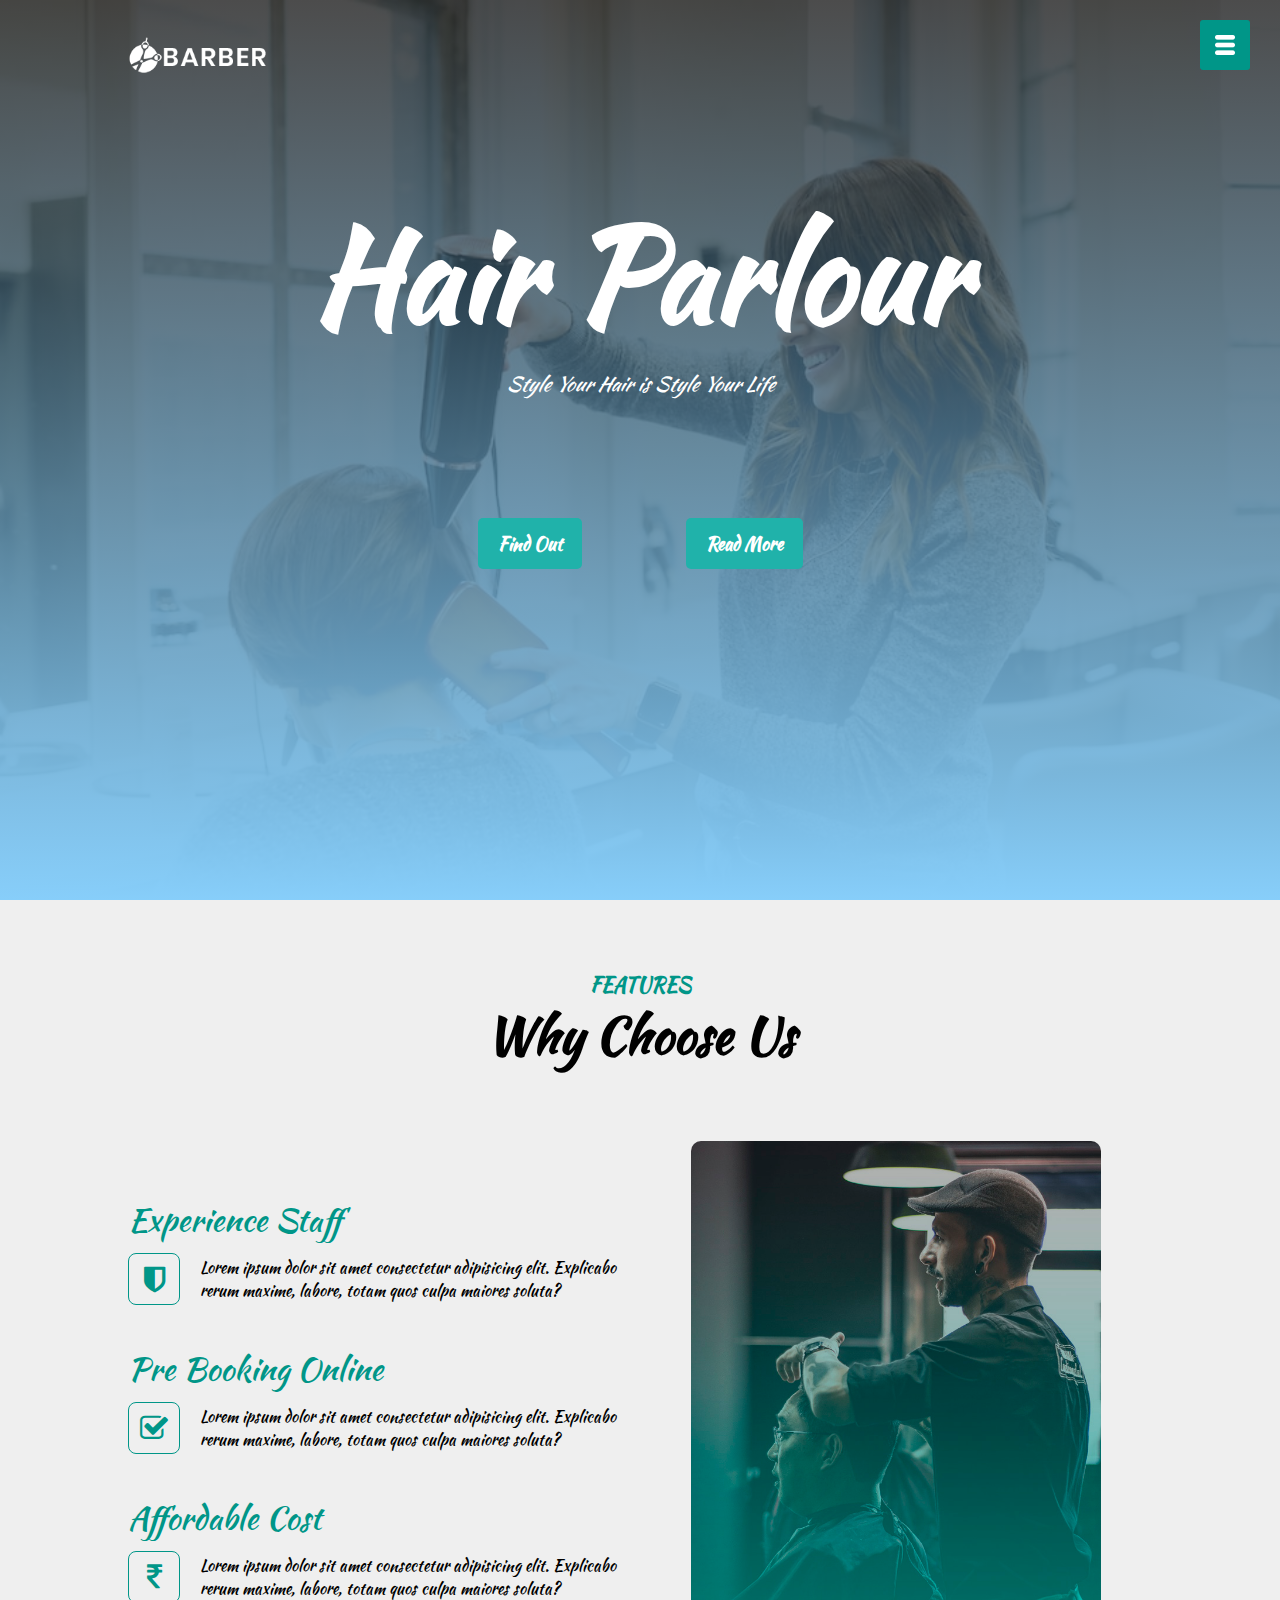
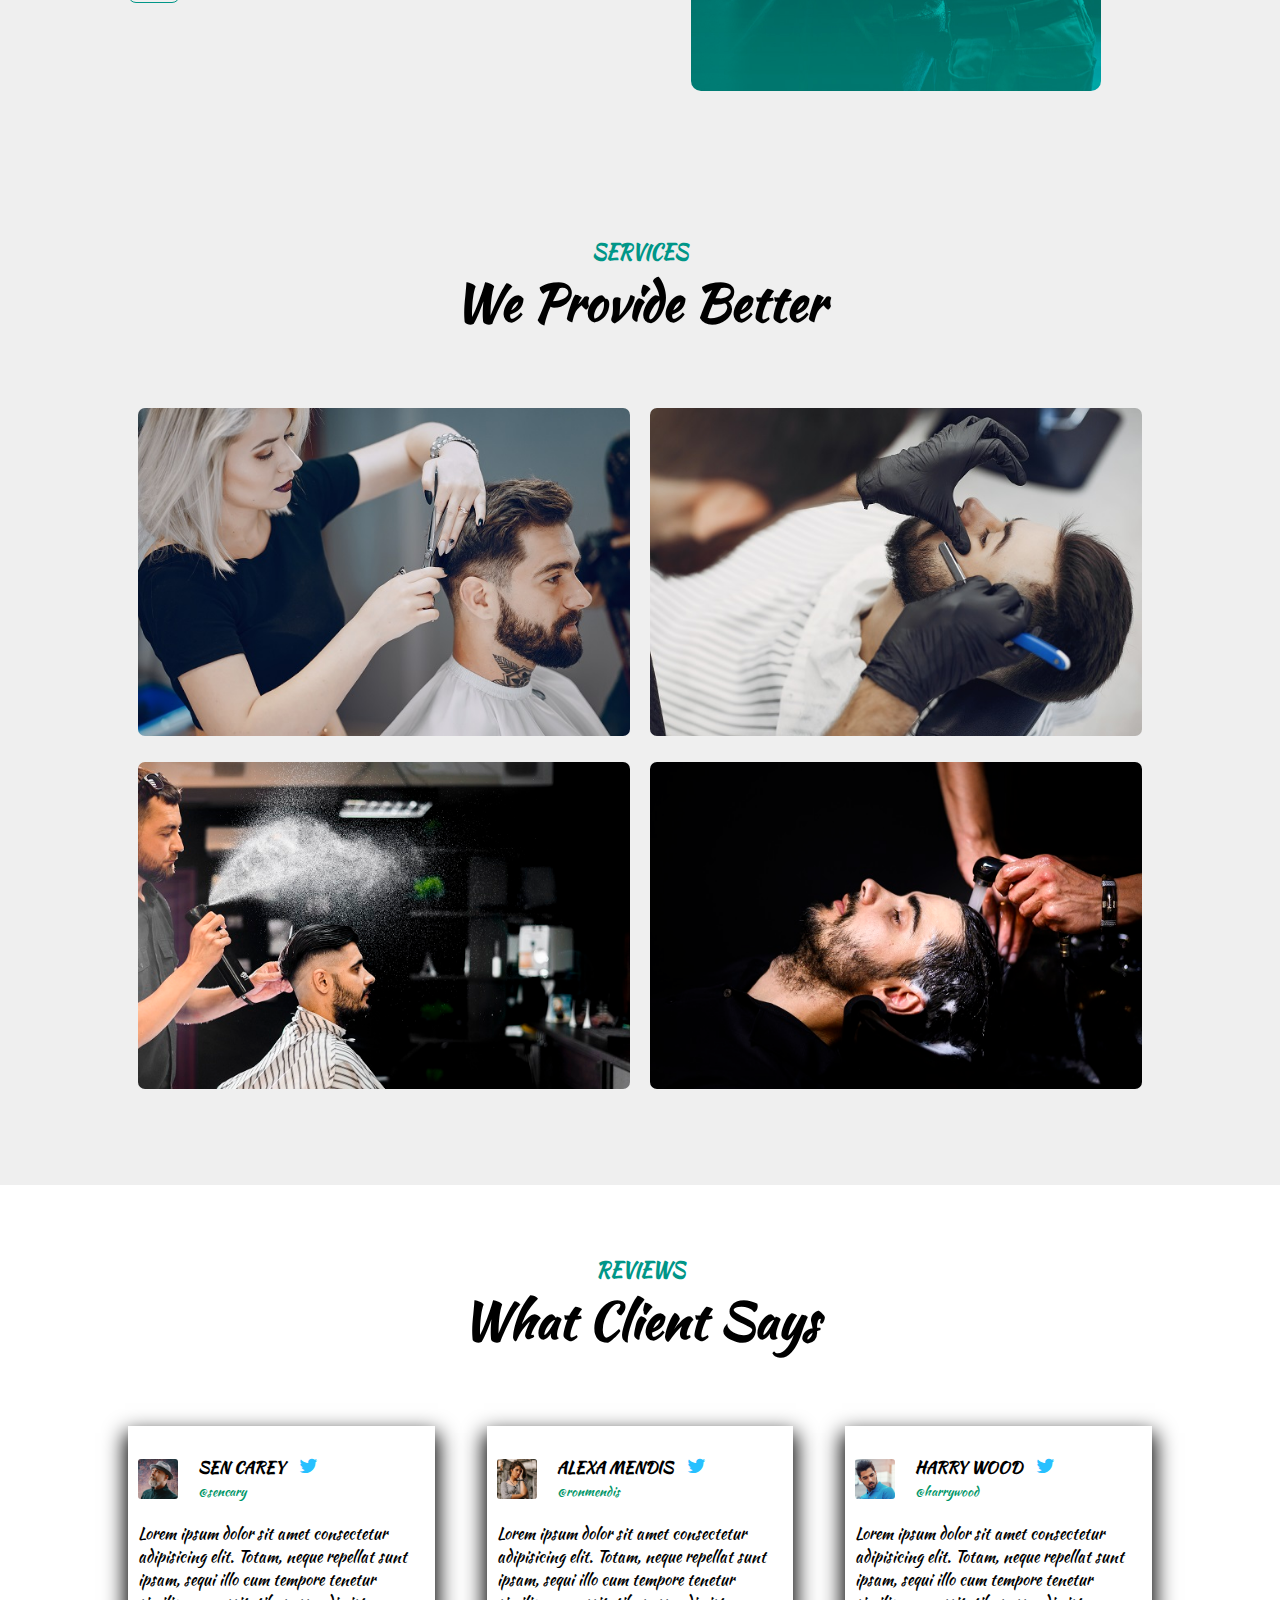
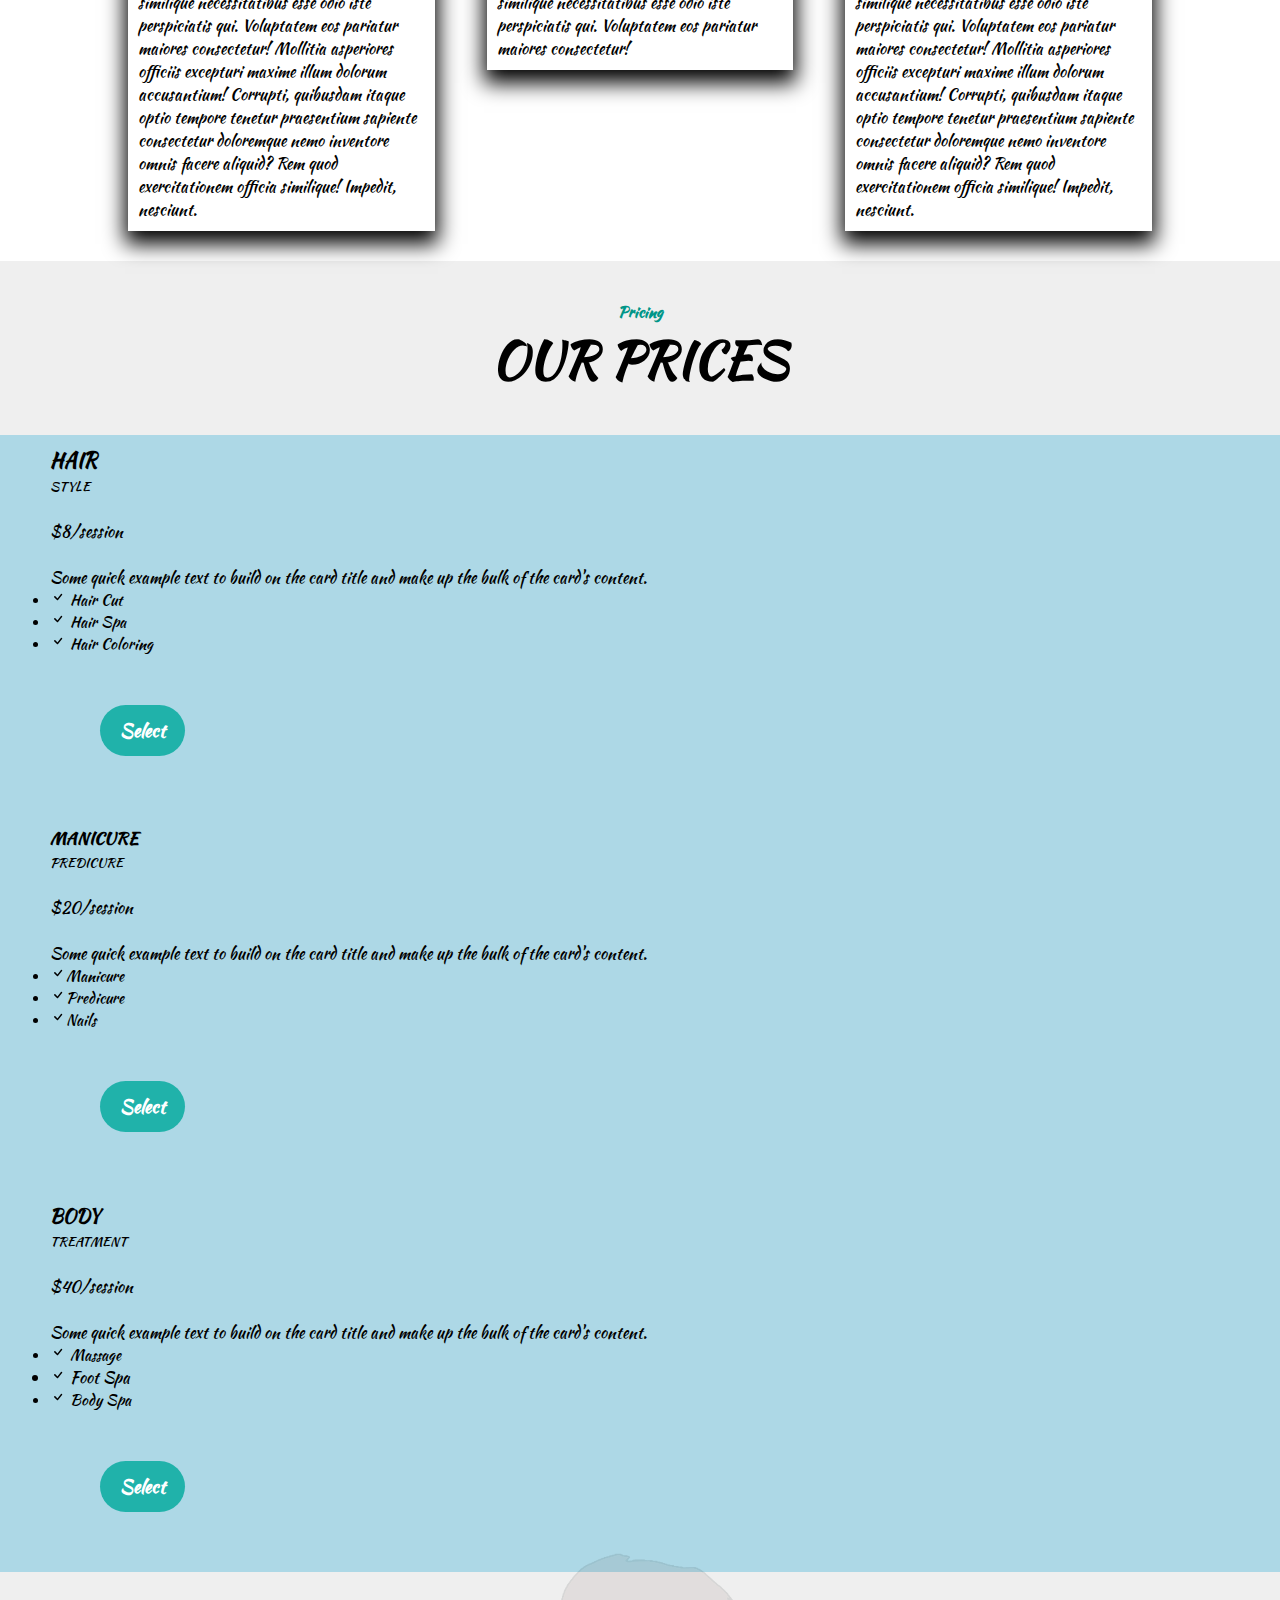
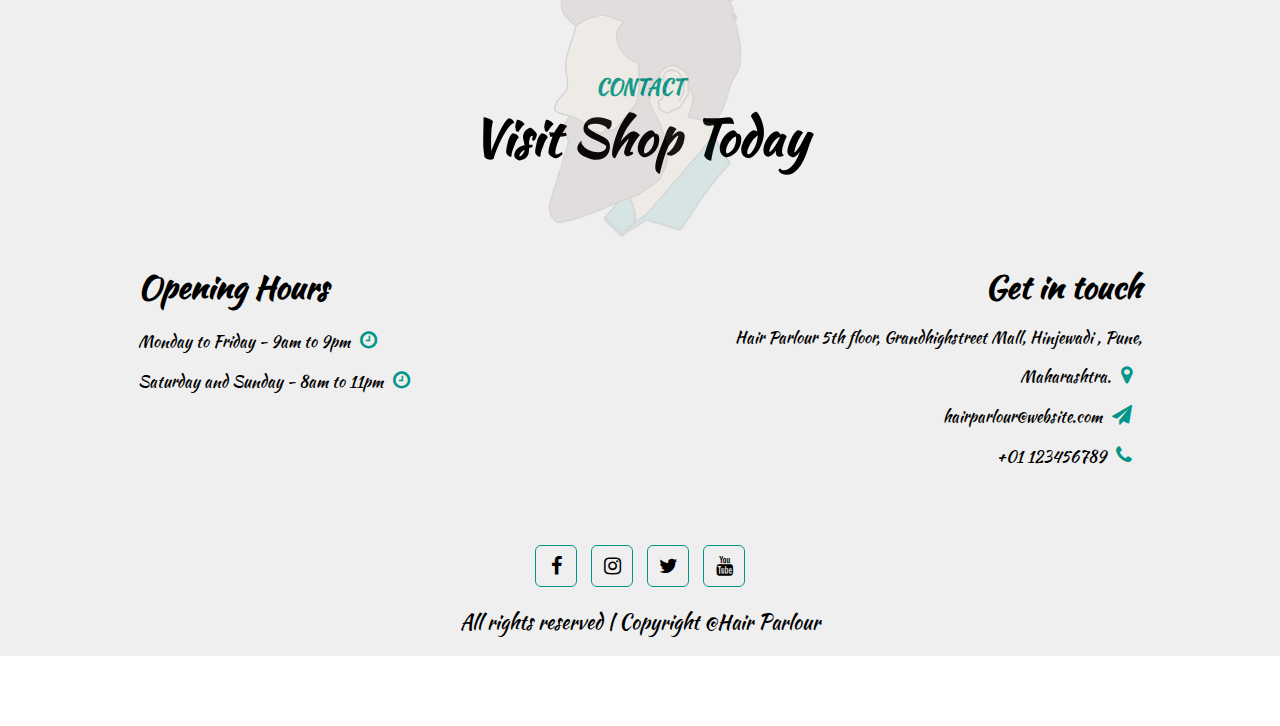
<file: index.html>
<!DOCTYPE html>
<html lang="en">

<head>
    <meta charset="UTF-8">
    <meta name="viewport" content="width=device-width, initial-scale=1.0">
    <title>Document</title>
    <link rel="stylesheet" href="style.css">
    <link rel="stylesheet" href="https://stackpath.bootstrapcdn.com/font-awesome/4.7.0/css/font-awesome.min.css">
    <link rel="preconnect" href="https://fonts.googleapis.com">
    <link rel="preconnect" href="https://fonts.gstatic.com" crossorigin>
    <link href="https://fonts.googleapis.com/css2?family=Kaushan+Script&display=swap" rel="stylesheet">
    <link rel="stylesheet" href="https://cdn.jsdelivr.net/npm/bootstrap@5.2.3/dist/css/bootstrap.min.css"
        integrity="sha384-rbsA2VBKQhggwzxH7pPCaAqO46MgnOM80zW1RWuH61DGLwZJEdK2Kadq2F9CUG65" crossorigin="anonymous">


</head>

<body>
    <section class="banner">
        <img src="Barber_Shop_img/logo.png" class="logo">
        <div class="banner-text">
            <h1>Hair Parlour</h1>
            <p>Style Your Hair is Style Your Life</p>
            <div class="banner-btn">
                <!-- <a href="#">Find Out</a>
                <a href="#">Read More</a> -->
                <button>
                    <a href="#" style="text-decoration: none; color: #fff;">Find Out</a>
                </button>
                <button>
                    <a href="#" style="text-decoration: none; color: #fff;">Read More</a>
                </button>
            </div>
        </div>
    </section>
    <div id="sidenav">
        <nav>
            <ul>
                <li><a href="#">HOME</a></li>
                <li><a href="#">FEATURES</a></li>
                <li><a href="#">SERVICES</a></li>
                <li><a href="#">TESTIMONIALS</a></li>
                <li><a href="#">MEET US</a></li>
            </ul>
        </nav>
    </div>
    <div id="menubtn">
        <img src="Barber_Shop_img/menu.png" id="menu" style="text-decoration: none;">
    </div>
    <section id="features" style="background-color: #efefef;">
        <div class="title-text">
            <p>FEATURES</p>
            <h1>Why Choose Us</h1>
        </div>
        <div class="features-box">
            <div class="feature">
                <h1>
                    Experience Staff
                </h1>
                <div class="features-des">
                    <div class="feature-icon">
                        <i class="fa fa-shield"></i>
                    </div>
                    <div class="feature-text">
                        <p>Lorem ipsum dolor sit amet consectetur adipisicing elit. Explicabo rerum maxime, labore,
                            totam quos culpa maiores soluta?</p>
                    </div>
                </div>
                <h1>
                    Pre Booking Online
                </h1>
                <div class="features-des">
                    <div class="feature-icon">
                        <i class="fa fa-check-square-o"></i>
                    </div>
                    <div class="feature-text">
                        <p>Lorem ipsum dolor sit amet consectetur adipisicing elit. Explicabo rerum maxime, labore,
                            totam quos culpa maiores soluta?</p>
                    </div>
                </div>
                <h1>
                    Affordable Cost
                </h1>
                <div class="features-des">
                    <div class="feature-icon">
                        <i class="fa fa-inr"></i>
                    </div>
                    <div class="feature-text">
                        <p>Lorem ipsum dolor sit amet consectetur adipisicing elit. Explicabo rerum maxime, labore,
                            totam quos culpa maiores soluta?</p>
                    </div>
                </div>
            </div>
            <div class="feature-img">
                <img src="Barber_Shop_img/barber-man.jpg">
            </div>
        </div>

    </section>
    <!-- service -->

    <section id="service">
        <div class="title-text">
            <p>SERVICES</p>
            <h1>We Provide Better</h1>
        </div>
        <div class="service-box" style="object-fit: cover; transition: all ease 1.3s;">
            <div class="single-service">
                <img src="Barber_Shop_img/pic-1.jpg">
                <div class="overlay"></div>
                <div class="service-decs">
                    <h3>Hair Styling</h3>
                    <hr>
                    <p>Lorem ipsum dolor sit amet consectetur adipisicing elit.
                </div>
            </div>
            <div class="single-service">
                <img src="Barber_Shop_img/pic-2.jpg">
                <div class="overlay"></div>
                <div class="service-decs">
                    <h3>Beard Trim</h3>
                    <hr>
                    <p>Lorem ipsum dolor sit amet consectetur adipisicing elit..</p>
                </div>

            </div>
            <div class="single-service">
                <img src="Barber_Shop_img/pic-3.jpg">
                <div class="overlay"></div>
                <div class="service-decs">
                    <h3>Hair Cut</h3>
                    <hr>
                    <p>Lorem ipsum dolor sit amet consectetur adipisicing elit. .</p>
                </div>
            </div>
            <div class="single-service">
                <img src="Barber_Shop_img/pic-4.jpg">
                <div class="overlay"></div>
                <div class="service-decs">
                    <h3>Dry Shampoo</h3>
                    <hr>
                    <p>Lorem ipsum dolor sit amet consectetur adipisicing elit..</p>
                </div>
            </div>
        </div>

    </section>


    <!-- testimonial -->

    <section id="tesstimonial" style="background-color: ">
        <div class="title-text">
            <p>REVIEWS</p>
            <h1>What Client Says</h1>
        </div>
        <div class="testi-row">
            <div class="testi-col">
                <div class="user">
                    <img src="Barber_Shop_img/img-1.jpg">
                    <div class="user-info">
                        <h4>
                            SEN CAREY <i class="fa fa-twitter"></i>
                        </h4>
                        <small>@sencary</i></small>
                    </div>
                </div>
                <p style="color: ;">Lorem ipsum dolor sit amet consectetur adipisicing elit. Totam, neque repellat
                    sunt ipsam, sequi illo
                    cum tempore tenetur similique necessitatibus esse odio iste perspiciatis qui. Voluptatem eos
                    pariatur maiores consectetur!
                    Mollitia asperiores officiis excepturi maxime illum dolorum accusantium! Corrupti, quibusdam itaque
                    optio tempore tenetur praesentium sapiente consectetur doloremque nemo inventore omnis facere
                    aliquid? Rem quod exercitationem officia similique! Impedit, nesciunt.</p>
            </div>
            <div class="testi-col">
                <div class="user">
                    <img src="Barber_Shop_img/img-2.jpg">
                    <div class="user-info">
                        <h4>
                            ALEXA MENDIS <i class="fa fa-twitter"></i>
                        </h4>
                        <small>@ronmendis</small>
                    </div>
                </div>

                <p>Lorem ipsum dolor sit amet consectetur adipisicing elit. Totam, neque repellat
                    sunt ipsam, sequi illo
                    cum tempore tenetur similique necessitatibus esse odio iste perspiciatis qui. Voluptatem eos
                    pariatur maiores consectetur!
                </p>
            </div>
            <div class="testi-col">
                <div class="user">
                    <img src="Barber_Shop_img/img-3.jpg">
                    <div class="user-info">
                        <h4>
                            HARRY WOOD <i class="fa fa-twitter"></i>
                        </h4>
                        <small>@harrywood</small>
                    </div>
                </div>

                <p>Lorem ipsum dolor sit amet consectetur adipisicing elit. Totam, neque repellat sunt ipsam, sequi illo
                    cum tempore tenetur similique necessitatibus esse odio iste perspiciatis qui. Voluptatem eos
                    pariatur maiores consectetur!
                    Mollitia asperiores officiis excepturi maxime illum dolorum accusantium! Corrupti, quibusdam itaque
                    optio tempore tenetur praesentium sapiente consectetur doloremque nemo inventore omnis facere
                    aliquid? Rem quod exercitationem officia similique! Impedit, nesciunt.</p>
            </div>
        </div>
        <div class="container-fluid" style="background-color: #efefef;">
            <div class="title-text" style="padding: 40px 0;">
                <p style="font-size: 15px;">Pricing</p>
                <h1><b>OUR PRICES</b></h1>
            </div>
            <div class="container p-5">
                <div class="row">
                    <div class="col-lg-4 col-md-12 mb-4">
                        <div class="card h-100 shadow-lg" style="background-color: lightblue" >
                            <div class="card-body">
                                <div class="text-center p-3">
                                    <h5 class="card-title" style="font-size: 20px;">HAIR</h5>
                                    <small>STYLE</small>
                                    <br><br>
                                    <span class="h2">$8</span>/session
                                    <br><br>
                                </div>
                                <p class="card-text">Some quick example text to build on the card title and make up the
                                    bulk of the card's content.</p>
                            </div>
                            <ul class="list-group list-group-flush">
                                <li class="list-group-item" style="font-size: 15px; font-weight: 300;"><svg
                                        xmlns="http://www.w3.org/2000/svg" width="16" height="16" fill="currentColor"
                                        class="bi bi-check" viewBox="0 0 16 16">
                                        <path
                                            d="M10.97 4.97a.75.75 0 0 1 1.07 1.05l-3.99 4.99a.75.75 0 0 1-1.08.02L4.324 8.384a.75.75 0 1 1 1.06-1.06l2.094 2.093 3.473-4.425a.267.267 0 0 1 .02-.022z" />
                                    </svg> Hair Cut</li>
                                <li class="list-group-item" style="font-size: 15px; font-weight: 300;"><svg
                                        xmlns="http://www.w3.org/2000/svg" width="16" height="16" fill="currentColor"
                                        class="bi bi-check" viewBox="0 0 16 16">
                                        <path
                                            d="M10.97 4.97a.75.75 0 0 1 1.07 1.05l-3.99 4.99a.75.75 0 0 1-1.08.02L4.324 8.384a.75.75 0 1 1 1.06-1.06l2.094 2.093 3.473-4.425a.267.267 0 0 1 .02-.022z" />
                                    </svg> Hair Spa</li>
                                <li class="list-group-item" style="font-size: 15px; font-weight: 300;"><svg
                                        xmlns="http://www.w3.org/2000/svg" width="16" height="16" fill="currentColor"
                                        class="bi bi-check" viewBox="0 0 16 16">
                                        <path
                                            d="M10.97 4.97a.75.75 0 0 1 1.07 1.05l-3.99 4.99a.75.75 0 0 1-1.08.02L4.324 8.384a.75.75 0 1 1 1.06-1.06l2.094 2.093 3.473-4.425a.267.267 0 0 1 .02-.022z" />
                                    </svg> Hair Coloring</li>
                            </ul>
                            <div class="card-body text-center">
                                <button class="btn btn-outline-primary btn-lg"
                                    style="border-radius:30px">Select</button>
                            </div>
                        </div>
                    </div>
                    <div class="col-lg-4 col-md-12 mb-4">
                        <div class="card h-100 shadow-lg" style="background-color: lightblue;" >
                            <div class="card-body">
                                <div class="text-center p-3">
                                    <h5 class="card-title" style="font-size: 17px;">MANICURE</h5>
                                    <small>PREDICURE</small>
                                    <br><br>
                                    <span class="h2">$20</span>/session
                                    <br><br>
                                </div>
                                <p class="card-text">Some quick example text to build on the card title and make up the
                                    bulk of the card's content.</p>

                            </div>
                            <ul class="list-group list-group-flush">
                                <li class="list-group-item" style="font-size: 15px; font-weight: 300;"><svg
                                        xmlns="http://www.w3.org/2000/svg" width="16" height="16" fill="currentColor"
                                        class="bi bi-check" viewBox="0 0 16 16">
                                        <path
                                            d="M10.97 4.97a.75.75 0 0 1 1.07 1.05l-3.99 4.99a.75.75 0 0 1-1.08.02L4.324 8.384a.75.75 0 1 1 1.06-1.06l2.094 2.093 3.473-4.425a.267.267 0 0 1 .02-.022z" />
                                    </svg>Manicure</li>
                                <li class="list-group-item" style="font-size: 15px; font-weight: 300;"><svg
                                        xmlns="http://www.w3.org/2000/svg" width="16" height="16" fill="currentColor"
                                        class="bi bi-check" viewBox="0 0 16 16">
                                        <path
                                            d="M10.97 4.97a.75.75 0 0 1 1.07 1.05l-3.99 4.99a.75.75 0 0 1-1.08.02L4.324 8.384a.75.75 0 1 1 1.06-1.06l2.094 2.093 3.473-4.425a.267.267 0 0 1 .02-.022z" />
                                    </svg>Predicure</li>
                                <li class="list-group-item" style="font-size: 15px; font-weight: 300;"><svg
                                        xmlns="http://www.w3.org/2000/svg" width="16" height="16" fill="currentColor"
                                        class="bi bi-check" viewBox="0 0 16 16">
                                        <path
                                            d="M10.97 4.97a.75.75 0 0 1 1.07 1.05l-3.99 4.99a.75.75 0 0 1-1.08.02L4.324 8.384a.75.75 0 1 1 1.06-1.06l2.094 2.093 3.473-4.425a.267.267 0 0 1 .02-.022z" />
                                    </svg>Nails</li>
                            </ul>
                            <div class="card-body text-center">
                                <button class="btn btn-outline-primary btn-lg"
                                    style="border-radius:30px">Select</button>
                            </div>
                        </div>
                    </div>
                    <div class="col-lg-4 col-md-12 mb-4">
                        <div class="card h-100 shadow-lg" style="background-color: lightblue;">
                            <div class="card-body">
                                <div class="text-center p-3">
                                    <h5 class="card-title" style="font-size: 18px;">BODY</h5>
                                    <small>TREATMENT</small>
                                    <br><br>
                                    <span class="h2">$40</span>/session
                                    <br><br>
                                </div>
                                <p class="card-text">Some quick example text to build on the card title and make up the
                                    bulk of the card's content.</p>
                            </div>
                            <ul class="list-group list-group-flush">
                                <li class="list-group-item" style="font-size: 15px; font-weight: 200;"><svg
                                        xmlns="http://www.w3.org/2000/svg" width="16" height="16" fill="currentColor"
                                        class="bi bi-check" viewBox="0 0 16 16">
                                        <path
                                            d="M10.97 4.97a.75.75 0 0 1 1.07 1.05l-3.99 4.99a.75.75 0 0 1-1.08.02L4.324 8.384a.75.75 0 1 1 1.06-1.06l2.094 2.093 3.473-4.425a.267.267 0 0 1 .02-.022z" />
                                    </svg> Massage</li>
                                <li class="list-group-item" style="font-size: 15x; font-weight: 300;"><svg
                                        xmlns="http://www.w3.org/2000/svg" width="16" height="16" fill="currentColor"
                                        class="bi bi-check" viewBox="0 0 16 16">
                                        <path
                                            d="M10.97 4.97a.75.75 0 0 1 1.07 1.05l-3.99 4.99a.75.75 0 0 1-1.08.02L4.324 8.384a.75.75 0 1 1 1.06-1.06l2.094 2.093 3.473-4.425a.267.267 0 0 1 .02-.022z" />
                                    </svg> Foot Spa</li>
                                <li class="list-group-item" style="font-size: 15px; font-weight: 300;"><svg
                                        xmlns="http://www.w3.org/2000/svg" width="16" height="16" fill="currentColor"
                                        class="bi bi-check" viewBox="0 0 16 16">
                                        <path
                                            d="M10.97 4.97a.75.75 0 0 1 1.07 1.05l-3.99 4.99a.75.75 0 0 1-1.08.02L4.324 8.384a.75.75 0 1 1 1.06-1.06l2.094 2.093 3.473-4.425a.267.267 0 0 1 .02-.022z" />
                                    </svg> Body Spa</li>
                            </ul>
                            <div class="card-body text-center">
                                <button class="btn btn-outline-primary btn-lg"
                                    style="border-radius:30px">Select</button>
                            </div>
                        </div>
                    </div>
                </div>
            </div>

            <section id="footer">
                <img src="Barber_Shop_img/footer-img.png" class="footer-img">
                <div class="title-text">
                    <p>CONTACT</p>
                    <h1>Visit Shop Today</h1>
                </div>
                <div class="footer-row">
                    <div class="footer-left">
                        <h1>Opening Hours</h1>
                        <p>Monday to Friday - 9am to 9pm<i class="fa fa-clock-o"></i></p>
                        <p>Saturday and Sunday - 8am to 11pm<i class="fa fa-clock-o"></i></p>
                    </div>
                    <div class="footer-right">
                        <h1>Get in touch</h1>
                        <p> Hair Parlour 5th floor, Grandhighstreet Mall, Hinjewadi , Pune, Maharashtra.<i class="fa fa-map-marker"></i></p>
                        <p>hairparlour@website.com<i class="fa fa-paper-plane"></i></p>
                        <p>+01 123456789<i class="fa fa-phone"></i></p>
                    </div>
                </div>
                <div class="social-links">
                    <i class="fa fa-facebook"></i>
                    <i class="fa fa-instagram"></i>
                    <i class="fa fa-twitter"></i>
                    <i class="fa fa-youtube"></i>
                    <p>All rights reserved | Copyright @Hair Parlour</p>
                </div>
            </section>
    </section>
    <script>
        var menubtn = document.getElementById("menubtn")
        var sidenav = document.getElementById("sidenav")
        var menu = document.getElementById("menu")

        sidenav.style.right = "-250px";
        menubtn.onclick = function () {
            if (sidenav.style.right == "-250px") {
                sidenav.style.right = "0";
                menu.src = "Barber_Shop_img/close.png";
            }
            else {
                sidenav.style.right = "-250px";
                menu.src = "Barber_Shop_img/menu.png";
            }
        }
    </script>
    <script src="https://cdn.jsdelivr.net/npm/bootstrap@5.0.0-beta1/dist/js/bootstrap.bundle.min.js"
        integrity="sha384-ygbV9kiqUc6oa4msXn9868pTtWMgiQaeYH7/t7LECLbyPA2x65Kgf80OJFdroafW"
        crossorigin="anonymous"></script>

</body>

</html>
</file>
<file: style.css>
* {
    margin: 0;
    padding: 0;
    font-family: 'Kaushan Script', cursive;
}

.banner {
    background:  linear-gradient(rgba(0, 0, 0, 0.7),  lightskyblue),url(Barber_Shop_img/hair\ image.jpg);
    background-size: cover;
    background-position: center;
    height: 100vh;
}

.logo {
    width: 140px;
    position: absolute;
    top: 4%;
    left: 10%;
}

.banner-text {
    text-align: center;
    color: white;
    padding-top: 180px;
}

.banner-text h1 {
    font-size: 130px;
    
    /* font-family: 'Kaushan Script', cursive; */
    /* -webkit-text-stroke: 4px #000;
    color: yellow; */

}

.banner-text p {
    font-size: 20px;
    font-style: italic;
}

.banner-btn {
    margin: 70px auto 0;
}

/* .banner-btn a {
    display: inline-block;
    width: 150px;
    text-decoration: none;
    margin: 0 10px;
    padding: 12px 0;
    color: white;
    border: .5px solid white;
} */

button{
    font-size: 18px;
    font-weight: 700;
    border-radius: 5px;
    padding: 12px 20px;
    margin: 50px;
    border: none;
    color: #fff;
    background-color: lightseagreen;
    transition: all ease 0.5s;

}
button:hover{
    box-shadow: 5px 5px 0px #000;
}

.banner-btn a:hover {
    color: black;

}

#sidenav {
    width: 250px;
    height: 100vh;
    position: fixed;
    right: 0;
    top: 0;
    z-index: 2;
    background: #009688;
}

nav ul li {
    list-style: none;
    margin: 50px 20px;

}

nav ul li a {
    text-decoration: none;
    color: white;

}

#menubtn {
    width: 50px;
    height: 50px;
    background: #009688;
    text-align: center;
    position: fixed;
    right: 30px;
    top: 20px;
    border-radius: 3px;
    z-index: 3;
    cursor: pointer;
}

#menubtn img {
    width: 20px;
    margin-top: 15px;
}

@media screen and (max-width: 770px) {
    .banner-text h1 {
        font-size: 44px;
        /* font-family: 'Kaushan Script', cursive; */

    }

    .banner-btn a {
        display: block;
        margin: 20px auto;
    }

    .banner-btn a:hover {
        color: black;
    }

}

/* FEATURES */
#features {
    width: 100%;
    padding: 70px 0;
}

.title-text {
    text-align: center;
    padding-bottom: 70px;
}

.title-text P {
    margin: auto;
    font-size: 20px;
    color: #009688;
    font-weight: bold;
}

.title-text h1 {
    font-size: 50px;
}

.features-box {
    width: 80%;
    margin: auto;
    display: flex;
    flex-wrap: wrap;
    align-items: center;
    text-align: center;
}

.feature {
    flex-basis: 50%;
}

.feature-img {
    margin: auto;
    flex-basis: 50%;
    overflow: hidden;
}

.feature-img img {
    width: 80%;
    border-radius: 10px;
    object-fit: cover;
    transition: all ease 1s;
}

.feature h1 {
    text-align: left;
    margin-bottom: 10px;
    font-weight: 100;
    color: #009688;

}

.features-des {
    display: flex;
    align-items: center;
    margin-bottom: 40px;
}

.feature-icon .fa {
    width: 50px;
    height: 50px;
    font-size: 30px;
    line-height: 50px;
    border-radius: 8px;
    color: #009688;
    border: 1px solid #009688;
}

.feature-text p {
    padding: 0 20px;
    text-align: initial;
}

@media screen and (max-width: 770px) {
    .title-text h1 {
        font-size: 35px;
    }

    .feature {
        flex-basis: 100%;
    }

    .feature-img {

        flex-basis: 100%;
    }

    .feature-img img {
        width: 100%;
        border-radius: 10px;
    }
}


/* service */

#service {
    width: 100%;
    padding: 70px 0;
    background-color: #efefef;
}

.service-box {
    width: 80%;
    display: flex;
    flex-wrap: wrap;
    justify-content: space-around;
    margin: auto;
}

.single-service {
    flex-basis: 48%;
    text-align: center;
    border-radius: 7px;
    margin-bottom: 20px;
    color: white;
    position: relative;
}

.single-service img {
    width: 100%;
    border-radius: 7px;
}

.overlay {
    width: 100%;
    height: 100%;
    position: absolute;
    top: 0;
    border-radius: 7px;
    cursor: pointer;
    background: linear-gradient(rgba(0, 0, 0, 0.3), #009688);
    opacity: 0;
    transition: 1s;
}

.single-service:hover .overlay {
    opacity: 1;

}

.service-decs {
    position: absolute;
    width: 80%;
    bottom: 0%;
    left: 50%;
    transform: translate(-50%);
    opacity: 0;
    transition: 1s;
}

hr {
    background: white;
    height: 2px;
    width: 60%;
    border: 0;
    margin: 15px auto;
}

.service-decs p {
    font-size: 14px;
}

.single-service:hover .service-decs {
    bottom: 40%;
    opacity: 1;

}
@media screen and (max-width: 770px){
    .single-service{
        flex-basis: 100%;
        margin-bottom: 30px;
    }
    .service-decs p{
        font-size: 12px;
    }
    hr{
        margin: 5px auto;
    }
    .single-service:hover .service-decs {
        bottom: 25% !important;
        
    
    }


}


/* testimonial */

#tesstimonial{
    width: 100%;
    padding: 70px 0;
}
.testi-row{
    width: 80%;
    margin: auto;
    display: flex;
    justify-content: space-between;
    align-items: flex-start;
    flex-wrap: wrap;
}
.testi-col{
    flex-basis: 28%;
    padding: 10px;
    margin-bottom: 30px;
    border-radius: 5px solid black;
    box-shadow: 0 10px 20px 3px black;
    cursor: pointer;
}
.testi-col p{
    font-family: 14px;
}
.user{
    display: flex;
    align-items: center;
    margin: 20px 0;
}
.user img{
    width: 40px;
    margin-right: 20px;
    border-radius: 3px;
}
.user-info .fa{
margin-left: 10px;
color: #27c0ff;
font-size: 20px;
}
.user-info  small{
    color: #009668;
}
@media screen and (max-width: 770px){
    .testi-col{
        flex-basis: 100%;
    }
}



#footer{
    background-color: #efefef;
    padding: 100px 0 20px;
    position: relative;
}
.footer-row{
    width: 80%;
    margin: 0 auto;
    display: flex;
    justify-content: space-between;
    flex-wrap: wrap;
}
.footer-left,.footer-right{
    flex-basis: 45%;
    padding: 10px;
    margin-bottom: 20px;
}
.footer-right{
    text-align: right;
}
.footer-row h1{
    margin: 10px 0;
}
.footer-row p{
   line-height: 35px;
}

.footer-left .fa,.footer-right  .fa{
    font-size: 20px;
    color: #009688;
    margin: 10px ;

}
.footer-img{
    max-width: 370px;
    opacity: 0.1;
    position: absolute;
    left: 50%;
    top: 20%;
    transform: translate(-50%,-50%);
}
.social-links{
    text-align: center;
}
.social-links  .fa{
    height: 40px;
    width: 40px;
    font-size: 20px;
    line-height: 40px;
    border: 0.7px solid #009688;
    border-radius: 6px;
    margin: 40px 5px 0;
    cursor: pointer;
    transition: 0.5s;
}
.social-links  .fa:hover{
       background: #009688;
       color: #fff;
       transform: translateY(-7px);
}
.social-links p{
    font-size: 20px;
    margin-top: 20px;
}
@media screen and (max-width: 770px){
    .footer-left,.footer-right{
        flex-basis: 100%;
        font-size: 14px;
    }
    .footer-img{
        top: 20%;
    }
}











.card {
    border:none;
    padding: 10px 50px;
  }

  .card::after {
    position: absolute;
    z-index: -1;
    opacity: 0;
    -webkit-transition: all 0.6s cubic-bezier(0.165, 0.84, 0.44, 1);
    transition: all 0.6s cubic-bezier(0.165, 0.84, 0.44, 1);
  }

  .card:hover {


    transform: scale(1.02, 1.02);
    -webkit-transform: scale(1.02, 1.02);
    backface-visibility: hidden; 
    will-change: transform;
    box-shadow: 0 1rem 3rem rgba(0,0,0,.75) !important;
  }

  .card:hover::after {
    opacity: 1;
  }

  .card:hover .btn-outline-primary{
    color:white;
    background:#007bff;
  }
  .feature-img:hover img{
      scale: 1.2;
  }
.single-service:hover img{
    scale: 1.2;
    width: 500px;
}




@media screen and (max-width: 770px){
    .container-fluid.card-title h5{
        font-size: 20px;
        flex-basis: 100%;
    }
}
h1::selection{
    color: yellow;
    background-color: #000;

}
p::selection{
    color: yellow;
    background-color: #000;
}
h1 b::selection{
    color: yellow;
    background-color: #000;
}
</file>
